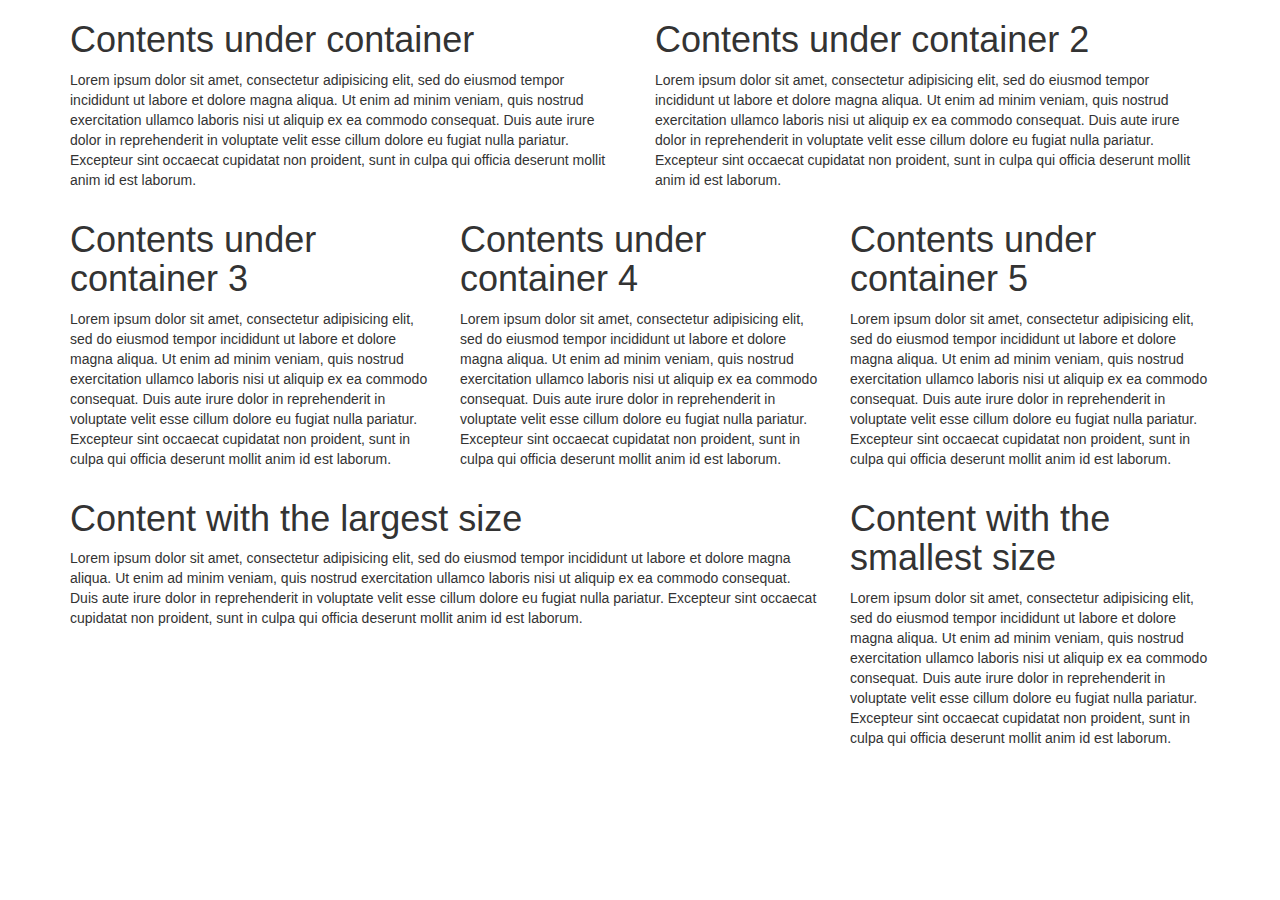
<file: index.html>
<!DOCTYPE html>
<html>
<head>
	<meta charset="utf-8">
	<meta name="viewport" content="width=device-width, initial-scale=1">
	<title>First booystrap</title>
	<link rel="stylesheet" type="text/css" href="css/bootstrap.min.css">
</head>
<body>
	<div class="container">
		<div class="row">
			<div class="col-md-6">
				<h1>Contents under container</h1>
				<p>
					Lorem ipsum dolor sit amet, consectetur adipisicing elit, sed do eiusmod
					tempor incididunt ut labore et dolore magna aliqua. Ut enim ad minim veniam,
					quis nostrud exercitation ullamco laboris nisi ut aliquip ex ea commodo
					consequat. Duis aute irure dolor in reprehenderit in voluptate velit esse
					cillum dolore eu fugiat nulla pariatur. Excepteur sint occaecat cupidatat non
					proident, sunt in culpa qui officia deserunt mollit anim id est laborum.
				</p>
		    </div>

		    <div class="col-md-6">
		    	<h1>Contents under container 2</h1>
		    	<p>
		    		Lorem ipsum dolor sit amet, consectetur adipisicing elit, sed do eiusmod
		    		tempor incididunt ut labore et dolore magna aliqua. Ut enim ad minim veniam,
		    		quis nostrud exercitation ullamco laboris nisi ut aliquip ex ea commodo
		    		consequat. Duis aute irure dolor in reprehenderit in voluptate velit esse
		    		cillum dolore eu fugiat nulla pariatur. Excepteur sint occaecat cupidatat non
		    		proident, sunt in culpa qui officia deserunt mollit anim id est laborum.
		    	</p>
		    </div>
		</div>
	</div>

	<div class="container">
		<div class="row">
			<div class="col-md-4">
				<h1>Contents under container 3</h1>
				<p>
					Lorem ipsum dolor sit amet, consectetur adipisicing elit, sed do eiusmod
					tempor incididunt ut labore et dolore magna aliqua. Ut enim ad minim veniam,
					quis nostrud exercitation ullamco laboris nisi ut aliquip ex ea commodo
					consequat. Duis aute irure dolor in reprehenderit in voluptate velit esse
					cillum dolore eu fugiat nulla pariatur. Excepteur sint occaecat cupidatat non
					proident, sunt in culpa qui officia deserunt mollit anim id est laborum.
				</p>
		   </div>

		   <div class="col-md-4">
		   	<h1>Contents under container 4</h1>
		   	<p>
		   		Lorem ipsum dolor sit amet, consectetur adipisicing elit, sed do eiusmod
		   		tempor incididunt ut labore et dolore magna aliqua. Ut enim ad minim veniam,
		   		quis nostrud exercitation ullamco laboris nisi ut aliquip ex ea commodo
		   		consequat. Duis aute irure dolor in reprehenderit in voluptate velit esse
		   		cillum dolore eu fugiat nulla pariatur. Excepteur sint occaecat cupidatat non
		   		proident, sunt in culpa qui officia deserunt mollit anim id est laborum.
		   	</p>
		   </div>

		   <div class="col-md-4">
		   	<h1>Contents under container 5</h1>
		   	<p>
		   		Lorem ipsum dolor sit amet, consectetur adipisicing elit, sed do eiusmod
		   		tempor incididunt ut labore et dolore magna aliqua. Ut enim ad minim veniam,
		   		quis nostrud exercitation ullamco laboris nisi ut aliquip ex ea commodo
		   		consequat. Duis aute irure dolor in reprehenderit in voluptate velit esse
		   		cillum dolore eu fugiat nulla pariatur. Excepteur sint occaecat cupidatat non
		   		proident, sunt in culpa qui officia deserunt mollit anim id est laborum.
		   	</p>
		   </div>
		</div>

		   <div class="row">
		   	   <div class="col-md-8">
		   	   	  <h1>Content with the largest size</h1>
		   	   	  <p>
		   	   	  	Lorem ipsum dolor sit amet, consectetur adipisicing elit, sed do eiusmod
		   	   	  	tempor incididunt ut labore et dolore magna aliqua. Ut enim ad minim veniam,
		   	   	  	quis nostrud exercitation ullamco laboris nisi ut aliquip ex ea commodo
		   	   	  	consequat. Duis aute irure dolor in reprehenderit in voluptate velit esse
		   	   	  	cillum dolore eu fugiat nulla pariatur. Excepteur sint occaecat cupidatat non
		   	   	  	proident, sunt in culpa qui officia deserunt mollit anim id est laborum.
		   	   	  </p>
		   	   </div>

		   	   <div class="col-md-4">
		   	   	   <h1>Content with the smallest size</h1>
		   	   	   <p>
		   	   	   	Lorem ipsum dolor sit amet, consectetur adipisicing elit, sed do eiusmod
		   	   	   	tempor incididunt ut labore et dolore magna aliqua. Ut enim ad minim veniam,
		   	   	   	quis nostrud exercitation ullamco laboris nisi ut aliquip ex ea commodo
		   	   	   	consequat. Duis aute irure dolor in reprehenderit in voluptate velit esse
		   	   	   	cillum dolore eu fugiat nulla pariatur. Excepteur sint occaecat cupidatat non
		   	   	   	proident, sunt in culpa qui officia deserunt mollit anim id est laborum.
		   	   	   </p>
		   	   </div>
		   </div>
	</div>


    <script type="text/javascript" src="js/jquery-3.6.1.min.js"></script>
    <script type="text/javascript" src="js/bootstrap.min.js"></script>
</body>
</html>
</file>
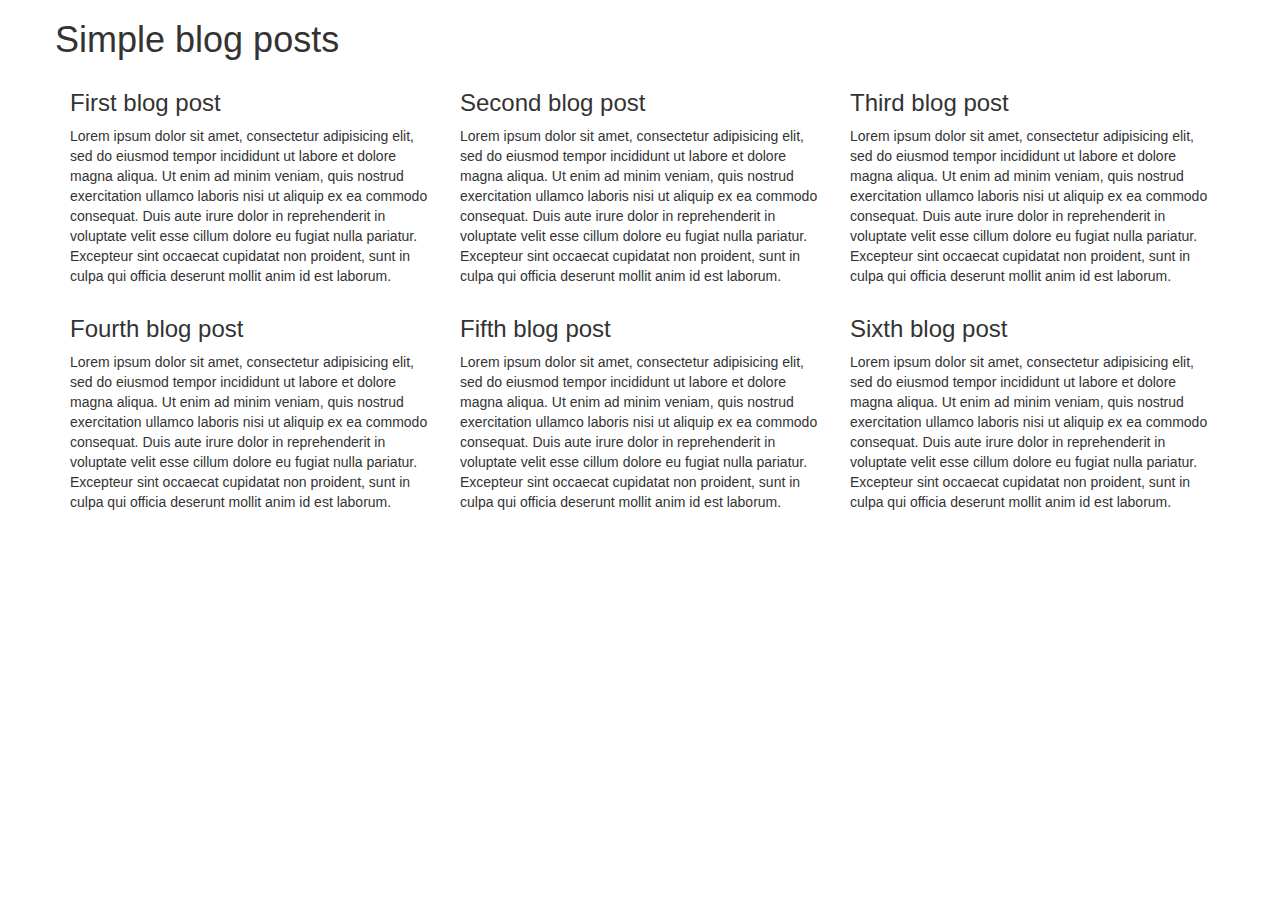
<file: blog.html>
<!DOCTYPE html>
<html>
<head>
	<meta charset="utf-8">
	<meta name="viewport" content="width=device-width, initial-scale=1">
	<title>Blog Post</title>
	<link rel="stylesheet" type="text/css" href="css/bootstrap.min.css">
</head>
<body>
	<div class="container">
		<div class="row">
			<h1>Simple blog posts</h1>
		</div>
		<div class="row">
			<div class="col-xs-12 col-sm-6 col-md-4">
				<h3>First blog post</h3>
				<p>
					Lorem ipsum dolor sit amet, consectetur adipisicing elit, sed do eiusmod
					tempor incididunt ut labore et dolore magna aliqua. Ut enim ad minim veniam,
					quis nostrud exercitation ullamco laboris nisi ut aliquip ex ea commodo
					consequat. Duis aute irure dolor in reprehenderit in voluptate velit esse
					cillum dolore eu fugiat nulla pariatur. Excepteur sint occaecat cupidatat non
					proident, sunt in culpa qui officia deserunt mollit anim id est laborum.
				</p>
			</div>

			<div class="col-xs-12 col-sm-6 col-md-4">
				<h3>Second blog post</h3>
				<p>
					Lorem ipsum dolor sit amet, consectetur adipisicing elit, sed do eiusmod
					tempor incididunt ut labore et dolore magna aliqua. Ut enim ad minim veniam,
					quis nostrud exercitation ullamco laboris nisi ut aliquip ex ea commodo
					consequat. Duis aute irure dolor in reprehenderit in voluptate velit esse
					cillum dolore eu fugiat nulla pariatur. Excepteur sint occaecat cupidatat non
					proident, sunt in culpa qui officia deserunt mollit anim id est laborum.
				</p>
			</div>

			<div class="col-xs-12 col-sm-6 col-md-4">
				<h3>Third blog post</h3>
				<p>
					Lorem ipsum dolor sit amet, consectetur adipisicing elit, sed do eiusmod
					tempor incididunt ut labore et dolore magna aliqua. Ut enim ad minim veniam,
					quis nostrud exercitation ullamco laboris nisi ut aliquip ex ea commodo
					consequat. Duis aute irure dolor in reprehenderit in voluptate velit esse
					cillum dolore eu fugiat nulla pariatur. Excepteur sint occaecat cupidatat non
					proident, sunt in culpa qui officia deserunt mollit anim id est laborum.
				</p>
			</div>
		</div>
           
		<div class="row">
			<div class="col-xs-12 col-sm-6 col-md-4">
				<h3>Fourth blog post</h3>
				<p>
					Lorem ipsum dolor sit amet, consectetur adipisicing elit, sed do eiusmod
					tempor incididunt ut labore et dolore magna aliqua. Ut enim ad minim veniam,
					quis nostrud exercitation ullamco laboris nisi ut aliquip ex ea commodo
					consequat. Duis aute irure dolor in reprehenderit in voluptate velit esse
					cillum dolore eu fugiat nulla pariatur. Excepteur sint occaecat cupidatat non
					proident, sunt in culpa qui officia deserunt mollit anim id est laborum.
				</p>
			</div>

			<div class="col-xs-12 col-sm-6 col-md-4">
				<h3>Fifth blog post</h3>
				<p>
					Lorem ipsum dolor sit amet, consectetur adipisicing elit, sed do eiusmod
					tempor incididunt ut labore et dolore magna aliqua. Ut enim ad minim veniam,
					quis nostrud exercitation ullamco laboris nisi ut aliquip ex ea commodo
					consequat. Duis aute irure dolor in reprehenderit in voluptate velit esse
					cillum dolore eu fugiat nulla pariatur. Excepteur sint occaecat cupidatat non
					proident, sunt in culpa qui officia deserunt mollit anim id est laborum.
				</p>
			</div>

			<div class="col-xs-12 col-sm-6 col-md-4">
				<h3>Sixth blog post</h3>
				<p>
					Lorem ipsum dolor sit amet, consectetur adipisicing elit, sed do eiusmod
					tempor incididunt ut labore et dolore magna aliqua. Ut enim ad minim veniam,
					quis nostrud exercitation ullamco laboris nisi ut aliquip ex ea commodo
					consequat. Duis aute irure dolor in reprehenderit in voluptate velit esse
					cillum dolore eu fugiat nulla pariatur. Excepteur sint occaecat cupidatat non
					proident, sunt in culpa qui officia deserunt mollit anim id est laborum.
				</p>
			</div>
		</div>


    <script type="text/javascript" src="js/jquery-3.6.1.min.js"></script>
    <script type="text/javascript" src="js/bootstrap.min.js"></script>
</body>
</html>
</file>
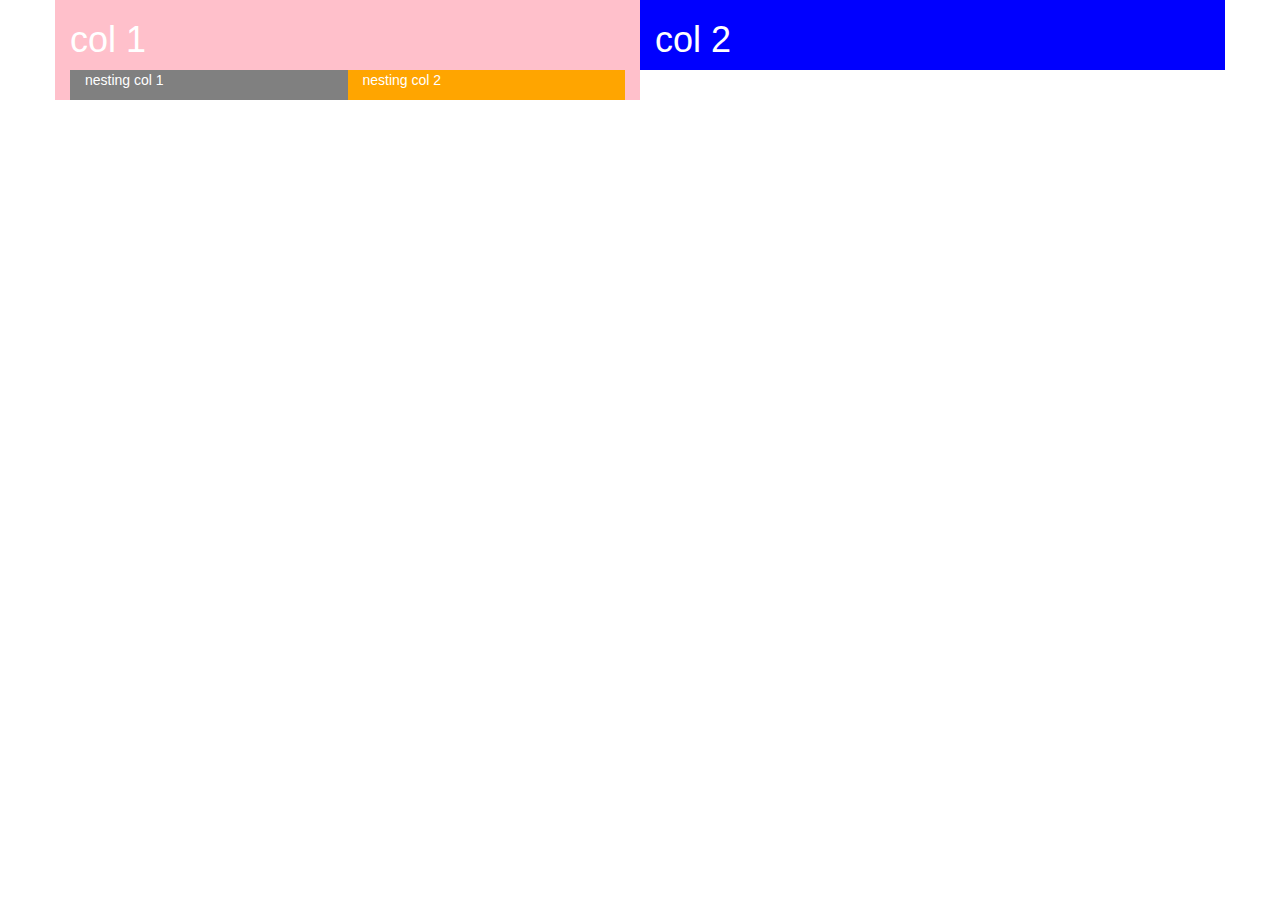
<file: nesting.html>
<!DOCTYPE html>
<html>
<head>
	<meta charset="utf-8">
	<meta name="viewport" content="width=device-width, initial-scale=1">
	<link rel="stylesheet" type="text/css" href="css/bootstrap.min.css">
	<link rel="stylesheet" type="text/css" href="css/styles.css">
	<title></title>
</head>
<body>
	<div class="container">
		<div class="row">
			<div class="col-md-6 col-1">
				<h1>col 1</h1>

				<div class="col-md-6 nesting-col-1">
					<p>nesting col 1</p>
				</div>

				<div class="col-md-6 nesting-col-2">
					<p>nesting col 2</p>
				</div>
			</div>

			<div class="col-md-6 col-2">
				<h1>col 2</h1>
			</div>
		</div>
	</div>

	<script type="text/javascript" src="js/jquery-3.6.1.min.js"></script>
    <script type="text/javascript" src="js/bootstrap.min.js"></script>

</body>
</html>
</file>
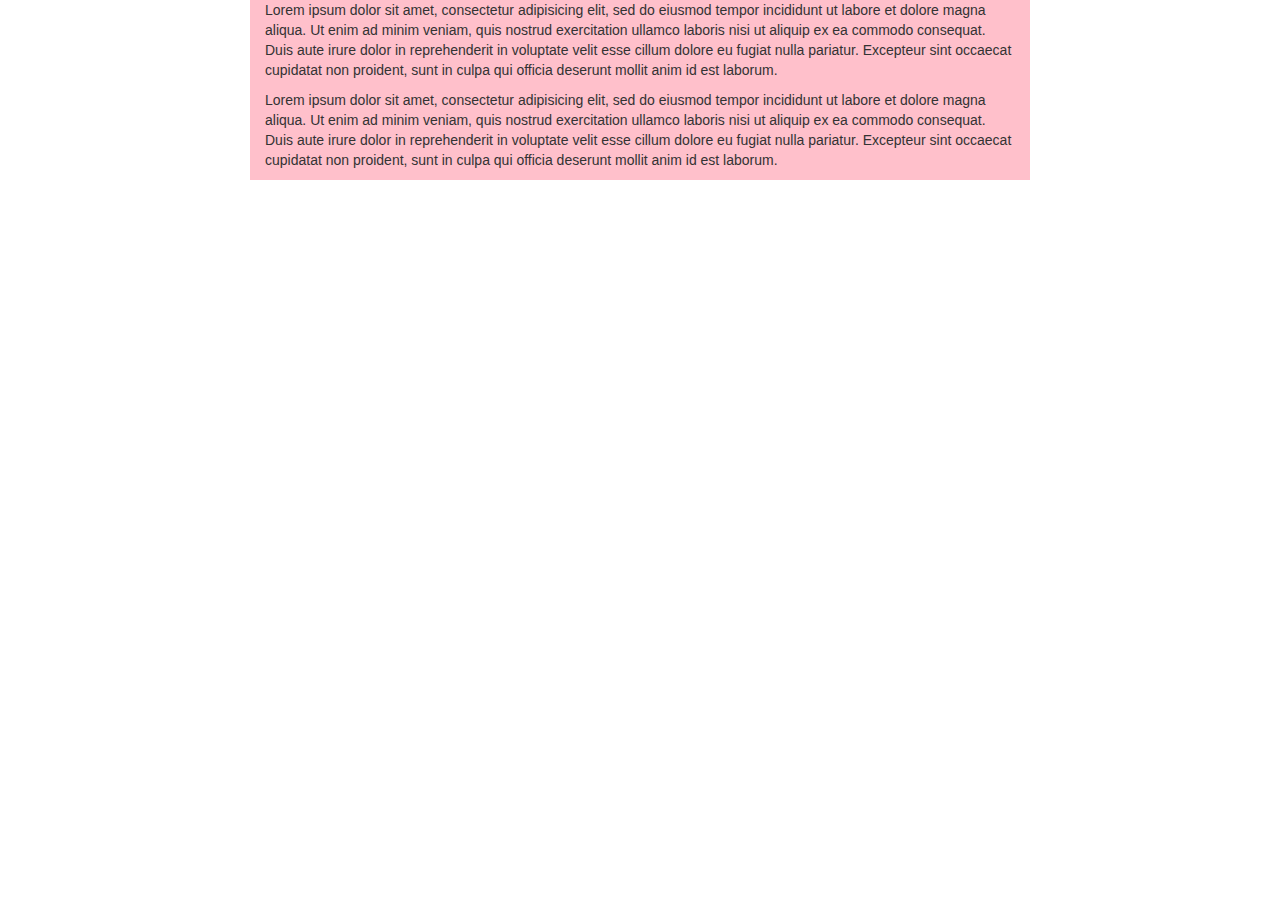
<file: offsetting.html>
<!DOCTYPE html>
<html>
<head>
	<meta charset="utf-8">
	<meta name="viewport" content="width=device-width, initial-scale=1">
	<link rel="stylesheet" type="text/css" href="css/bootstrap.min.css">
	<link rel="stylesheet" type="text/css" href="css/styles.css">
	<title></title>
</head>
<body>
	<div class="container">
		<div class="row">
			<div class="col-md-8 col-md-offset-2 p">
				<p>
					Lorem ipsum dolor sit amet, consectetur adipisicing elit, sed do eiusmod
					tempor incididunt ut labore et dolore magna aliqua. Ut enim ad minim veniam,
					quis nostrud exercitation ullamco laboris nisi ut aliquip ex ea commodo
					consequat. Duis aute irure dolor in reprehenderit in voluptate velit esse
					cillum dolore eu fugiat nulla pariatur. Excepteur sint occaecat cupidatat non
					proident, sunt in culpa qui officia deserunt mollit anim id est laborum.
				</p>

				<p>
					Lorem ipsum dolor sit amet, consectetur adipisicing elit, sed do eiusmod
					tempor incididunt ut labore et dolore magna aliqua. Ut enim ad minim veniam,
					quis nostrud exercitation ullamco laboris nisi ut aliquip ex ea commodo
					consequat. Duis aute irure dolor in reprehenderit in voluptate velit esse
					cillum dolore eu fugiat nulla pariatur. Excepteur sint occaecat cupidatat non
					proident, sunt in culpa qui officia deserunt mollit anim id est laborum.
				</p>
			</div>
		</div>
	</div>


    <script type="text/javascript" src="js/jquery-3.6.1.min.js"></script>
    <script type="text/javascript" src="js/bootstrap.min.js"></script>
</body>
</html>
</file>
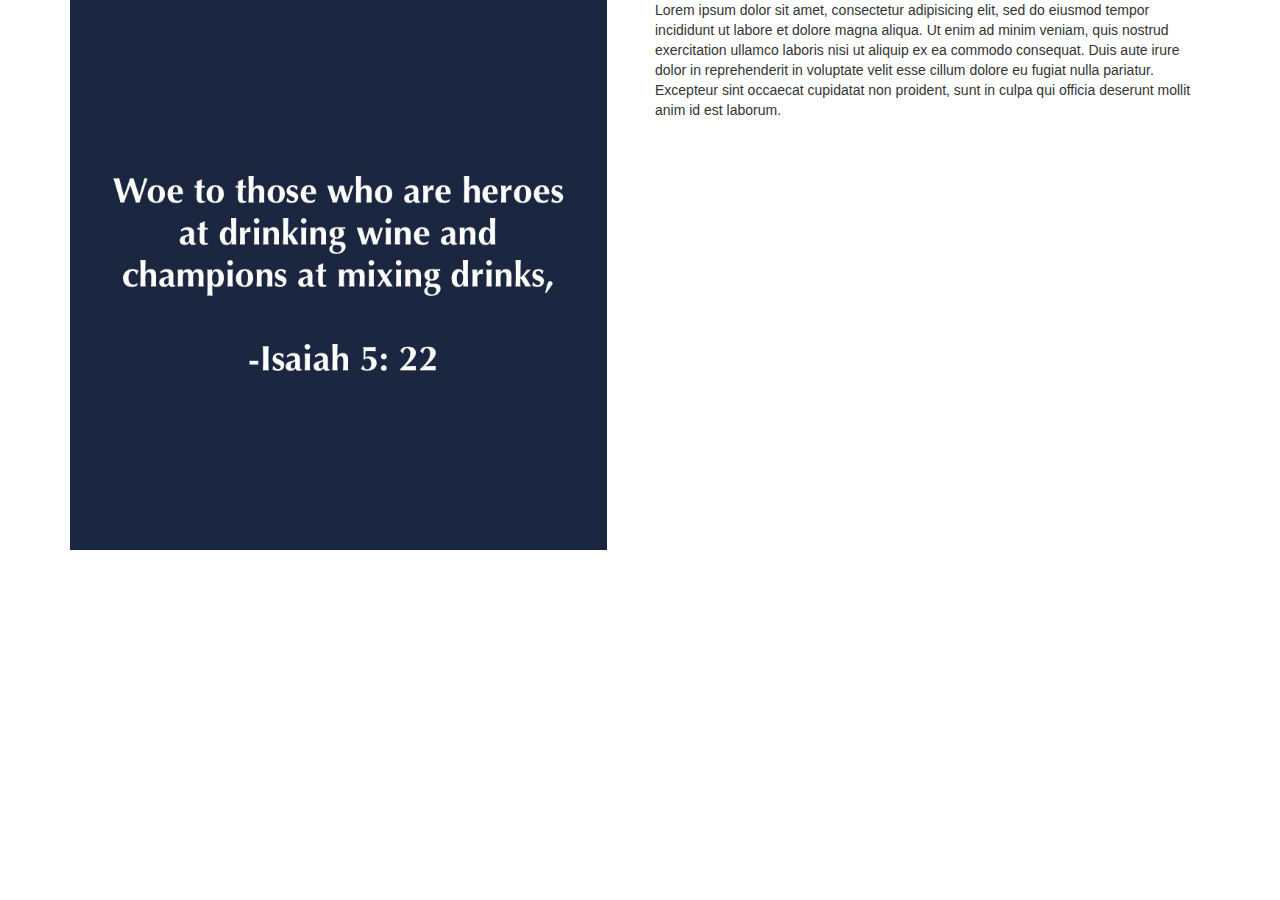
<file: responsive-images.html>
<!DOCTYPE html>
<html>
<head>
	<meta charset="utf-8">
	<meta name="viewport" content="width=device-width, initial-scale=1">
	<link rel="stylesheet" type="text/css" href="css/bootstrap.min.css">
	<title></title>
</head>
<body>
	<div class="container">
		<div class="row">
			<div class="col-md-6">
				<img src="Images/word.JPG" class="img-responsives" height="550px">
			</div>

			<div class="col-md-6">
				<p>
					Lorem ipsum dolor sit amet, consectetur adipisicing elit, sed do eiusmod
					tempor incididunt ut labore et dolore magna aliqua. Ut enim ad minim veniam,
					quis nostrud exercitation ullamco laboris nisi ut aliquip ex ea commodo
					consequat. Duis aute irure dolor in reprehenderit in voluptate velit esse
					cillum dolore eu fugiat nulla pariatur. Excepteur sint occaecat cupidatat non
					proident, sunt in culpa qui officia deserunt mollit anim id est laborum.
				</p>
			</div>
		</div>
	</div>


    <script type="text/javascript" src="js/jquery-3.6.1.min.js"></script>
    <script type="text/javascript" src="js/bootstrap.min.js"></script>
</body>
</html>
</file>
<file: css/styles.css>
.col-1 {
	background-color: pink;
	color: white;
}

.col-2 {
	background-color: blue;
	color: white;
}

.nesting-col-1 {
	background-color: gray;
	color: white;
}

.nesting-col-2 {
	background-color: orange;
	color: white;
}

.p {
	background-color: pink;
}
</file>
